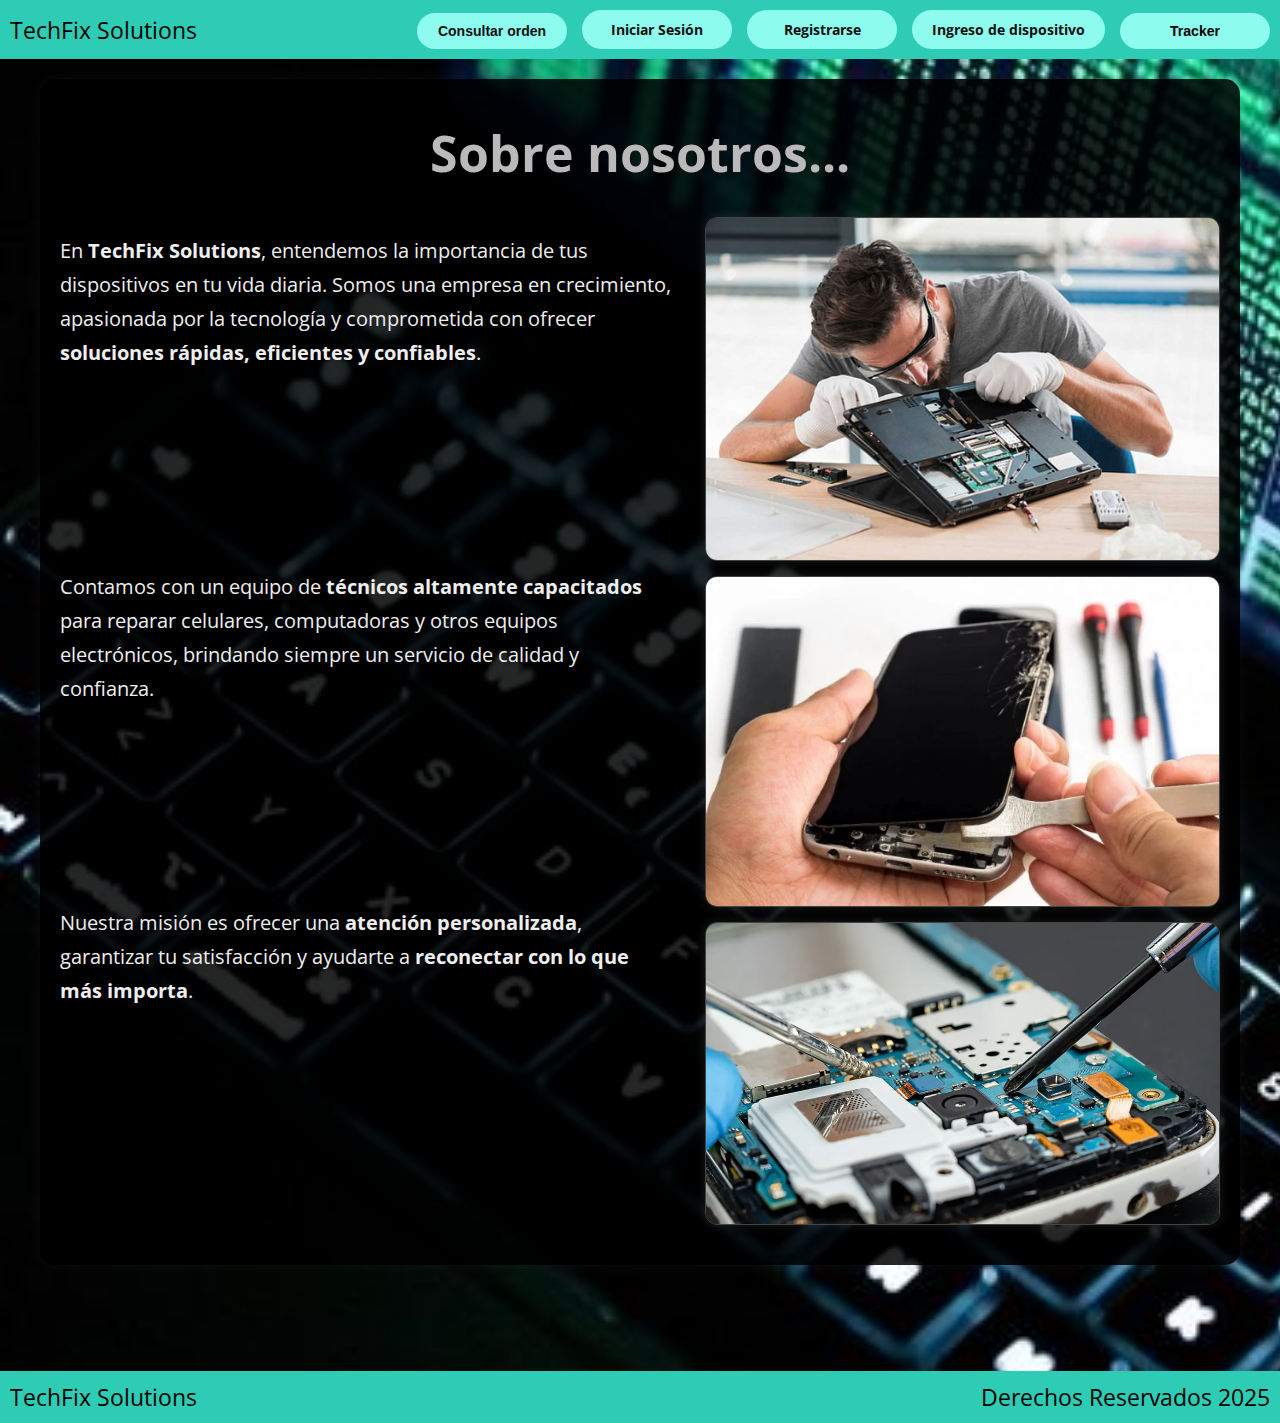
<file: index.html>
<!DOCTYPE html>
<html lang="es">
<head>
  <meta charset="UTF-8">
  <meta name="viewport" content="width=device-width, initial-scale=1">
  <title>Inicio - TechFix</title>
  <link rel="stylesheet" href="./css/style.css">
  <link rel="preconnect" href="https://fonts.googleapis.com">
  <link rel="preconnect" href="https://fonts.gstatic.com" crossorigin>
  <link href="https://fonts.googleapis.com/css2?family=Open+Sans:ital,wght@0,300..800;1,300..800&display=swap" rel="stylesheet">
  </head>
<body class="pagina-inicio">
<header>
  <div class="navbar">

    <div>
      <a href="index.html"><p class="logo">TechFix Solutions</p></a>
    </div>
    <div class="navbar-right">
      
    <!-- Menú desplegable "Consultar orden" -->
      <div class="dropdown">
        <button class="NavButton">Consultar orden</button>
        <div class="dropdown-content">
          <form class="track-form">
            <label for="serial">Serie ID</label>
            <p class="consulta-text">Consulta el estado de tu Orden.</p>
            <input type="text" id="serial" name="serial" placeholder="Número de serie de dispositivo" required>
            <button type="submit">Consultar</button>
          </form>
        </div>
      </div>
      <div class="navbar-right">
        <a href="LogIn.html" class="NavButton">Iniciar Sesión</a>
        <a href="registro.html" class="NavButton">Registrarse</a>
        <a href="Dispositivos.html" class="NavButton">Ingreso de dispositivo</a>
      </div>

    <div class="top-right">
      <button class="NavButton"><a href="./tracker.html"><p class="logo">Tracker</p></a></button>
    </div>
  </div>
  </div>
</header>

<div class="container">
  <section class="intro-section">
    <h2>Sobre nosotros...</h2>
    <div class="intro-content">
      <div class="intro-text">
        <p>
          En <strong>TechFix Solutions</strong>, entendemos la importancia de tus dispositivos en tu vida diaria.
          Somos una empresa en crecimiento, apasionada por la tecnología y comprometida con ofrecer 
          <strong>soluciones rápidas, eficientes y confiables</strong>.
        </p>
        <p>
          Contamos con un equipo de <strong>técnicos altamente capacitados</strong> para reparar celulares, computadoras y otros equipos electrónicos,
          brindando siempre un servicio de calidad y confianza.
        </p>
        <p>
          Nuestra misión es ofrecer una <strong>atención personalizada</strong>, garantizar tu satisfacción y ayudarte a
          <strong>reconectar con lo que más importa</strong>.
        </p>
      </div>
      <div class="intro-images">
        <img src="./img/im_inic_3.jpg" alt="Técnico reparando una laptop">
        <img src="/img/im_inic_1.webp" alt="Arreglo de celular">
        <img src="./img/im_inic_2.webp" alt="Arreglo de Celular">
      </div>
    </div>
  </section>
</div>


  <footer class="footer">
    <div><a href="index.html"><p class="logo">TechFix Solutions</p></a></div>
    <div class="Rights">
      <p>Derechos Reservados 2025</p>
    </div>
  </footer>

</body>
</html>
</file>
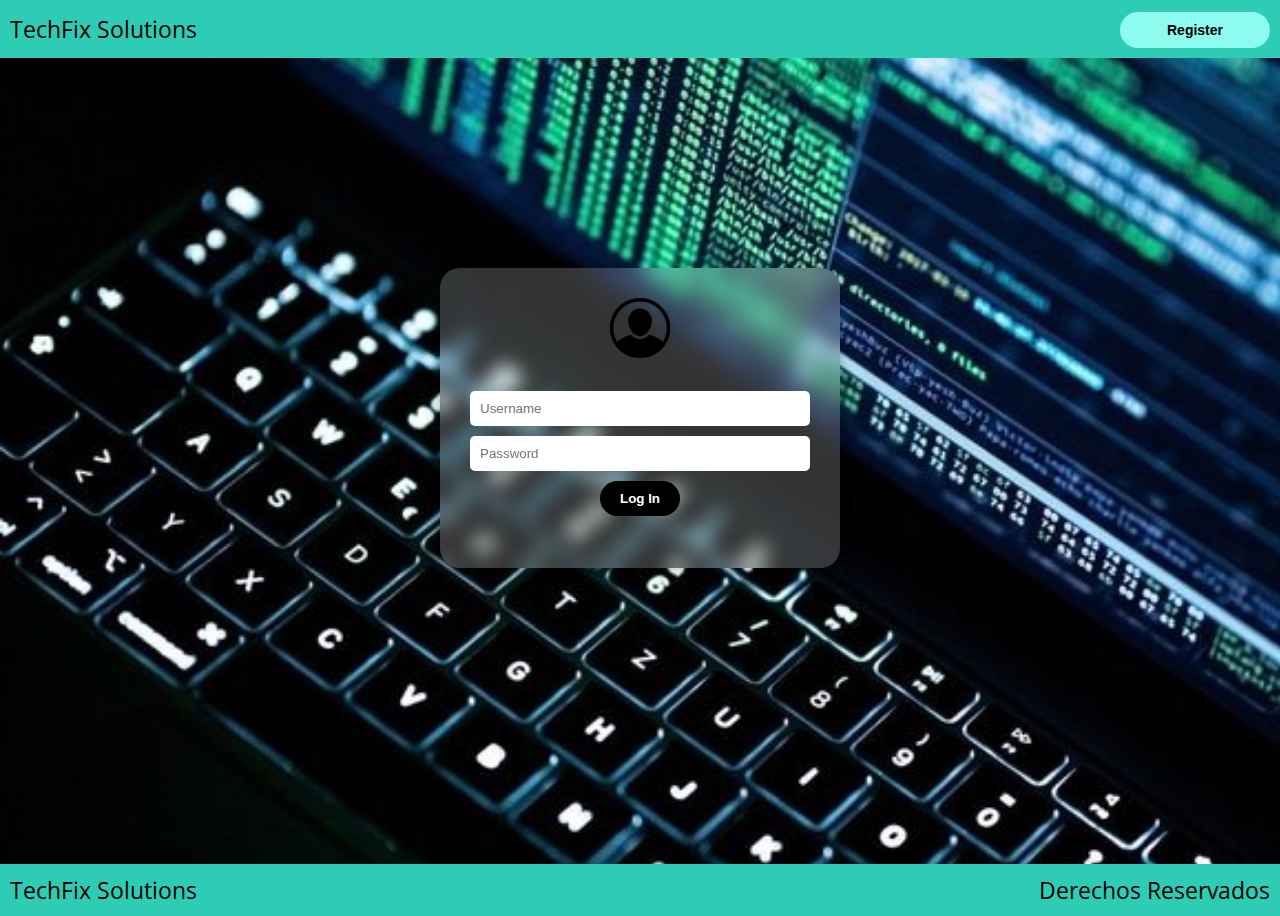
<file: LogIn.html>
<!DOCTYPE html>
<html lang="en">

<head>
    <meta charset="UTF-8">
    <meta name="viewport" content="width=device-width, initial-scale=1.0">
    <title>Document</title>
    <link rel="stylesheet" href="./css/style.css">
    <link rel="preconnect" href="https://fonts.googleapis.com">
    <link rel="preconnect" href="https://fonts.gstatic.com" crossorigin>
    <link href="https://fonts.googleapis.com/css2?family=Open+Sans:ital,wght@0,300..800;1,300..800&display=swap" rel="stylesheet">
</head>
<body class="general pagina-inicio">
<header>
  <div class="navbar">
    <div><a href="index.html"><p class="logo">TechFix Solutions</p></a></div>
    <div class="top-right">
      <button class="NavButton"><a href="registro.html"><p class="logo">Register</p></a></button>
    </div>
  </div>
</header>
    <main>

      <div class="container-log">
        <div class="form-box">
          <img src="./img/log_in_.png"alt="User Icon">
          <input type="text" name="username" id="username" placeholder="Username" required>
          <input type="password" id="Password" placeholder="Password" required>

          <button class="button">Log In</button>
        </div>
      </div>

    </main>

    <footer class="footer">
    <div><a href="index.html"><p class="logo">TechFix Solutions</p></a></div>
    <div class="Rights">
      <p>Derechos Reservados</p>
    </div>
  </footer>
</body>
</html>
</file>
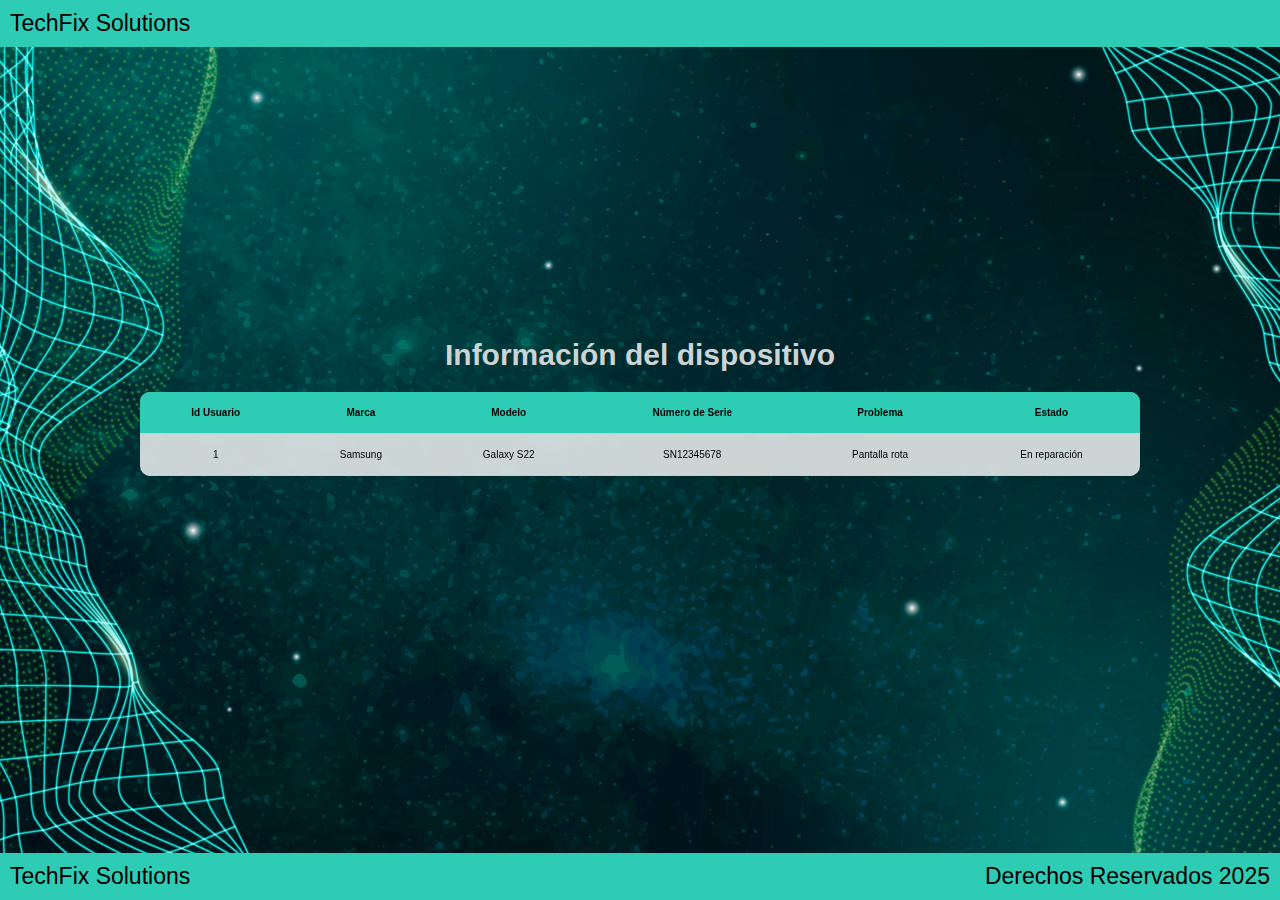
<file: rastreo_dispositivo.html>
<!DOCTYPE html>
<html lang="es">
<head>
    <meta charset="UTF-8">
    <meta name="viewport" content="width=device-width, initial-scale=1.0">
    <title>User View</title>
    <link rel="stylesheet" href="./css/style.css">
    <link rel="preconnect" href="https://fonts.googleapis.com">
    <link rel="preconnect" href="https://fonts.gstatic.com" crossorigin>
    <link href="https://fonts.googleapis.com/css2?family=Open+Sans:ital,wght@0,300..800;1,300..800&display=swap" rel="stylesheet">
</head>
<body class="BodyDispositivo">
    <header>
        <div class="navbar">
            <div><a href="index.html"><p class="logo">TechFix Solutions</p></a></div>
                
        </div>
    </header>
    <main>

        <div class="container-view">
            <h2>Información del dispositivo</h2>
            <table class="tabla-dispositivos">
            <thead>
                <tr>
                    <th>Id Usuario</th>
                    <th>Marca</th>
                    <th>Modelo</th>
                    <th>Número de Serie</th>
                    <th>Problema</th>
                    <th>Estado</th>

                </tr>
            </thead>
            <tbody>
            
                <tr>
                    <td>1</td>
                    <td>Samsung</td>
                    <td>Galaxy S22</td>
                    <td>SN12345678</td>
                    <td>Pantalla rota</td>
                    <td>En reparación</td>
                </tr>
            </tbody>
            </table>
        </div>
        

    </main>
    <footer class="footer">
        <div><a href="index.html"><p class="logo">TechFix Solutions</p></a></div>
    <div class="Rights">
        <p>Derechos Reservados 2025</p>
    </div>
    </footer>
</body>
</html>
</file>
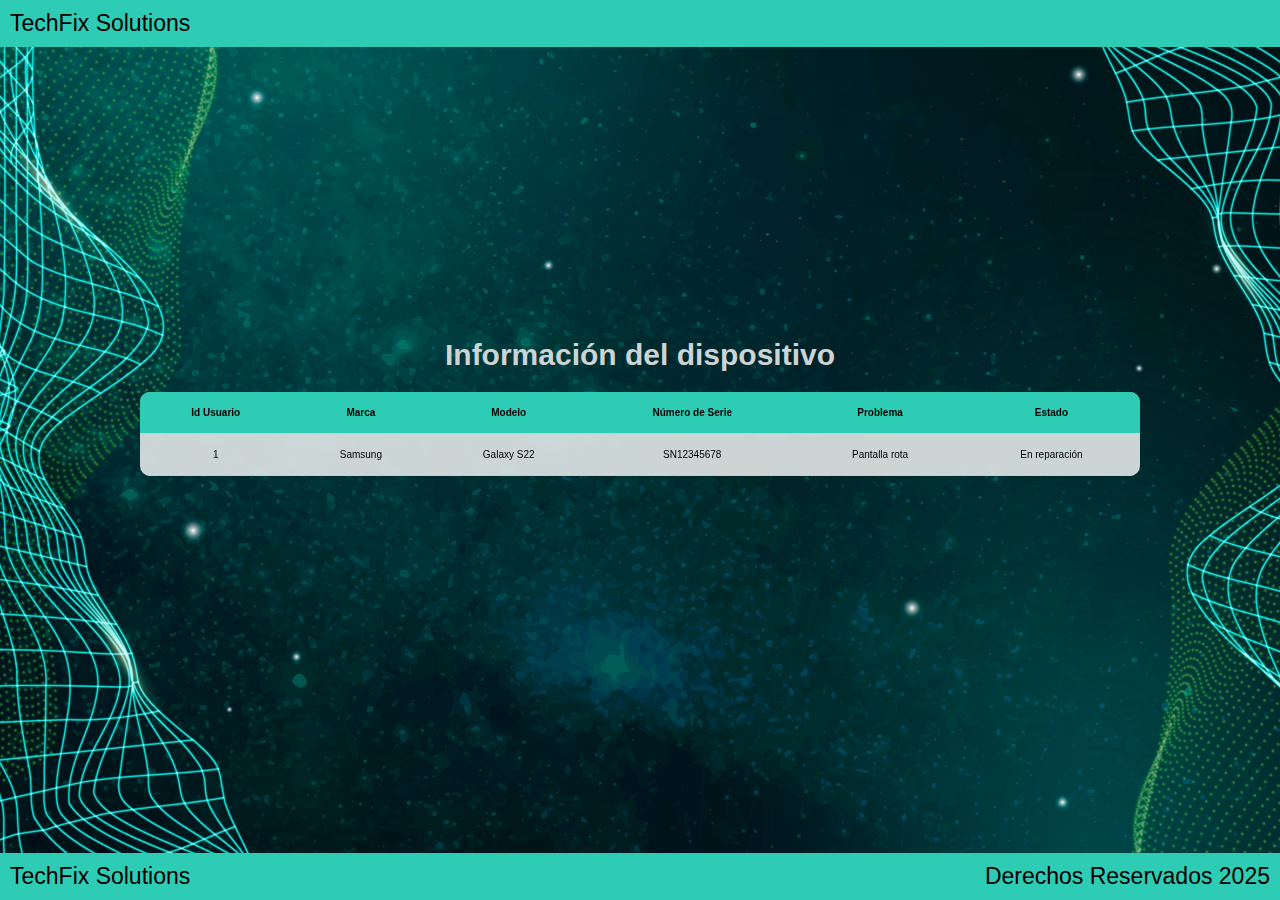
<file: ratreo_dispositivo.html>
<!DOCTYPE html>
<html lang="es">
<head>
    <meta charset="UTF-8">
    <meta name="viewport" content="width=device-width, initial-scale=1.0">
    <title>Admin View</title>
    <link rel="stylesheet" href="./css/style.css">
    <link rel="preconnect" href="https://fonts.googleapis.com">
    <link rel="preconnect" href="https://fonts.gstatic.com" crossorigin>
    <link href="https://fonts.googleapis.com/css2?family=Open+Sans:ital,wght@0,300..800;1,300..800&display=swap" rel="stylesheet">
</head>
<body class="BodyDispositivo">
    <header>
        <div class="navbar">
            <div><a href="index.html"><p class="logo">TechFix Solutions</p></a></div>
                
        </div>
    </header>
    <main>

        <div class="container-view">
            <h2>Información del dispositivo</h2>
            <table class="tabla-dispositivos">
            <thead>
                <tr>
                    <th>Id Usuario</th>
                    <th>Marca</th>
                    <th>Modelo</th>
                    <th>Número de Serie</th>
                    <th>Problema</th>
                    <th>Estado</th>

                </tr>
            </thead>
            <tbody>
            
                <tr>
                    <td>1</td>
                    <td>Samsung</td>
                    <td>Galaxy S22</td>
                    <td>SN12345678</td>
                    <td>Pantalla rota</td>
                    <td>En reparación</td>
                </tr>
            </tbody>
            </table>
        </div>
        

    </main>
    <footer class="footer">
        <div><a href="index.html"><p class="logo">TechFix Solutions</p></a></div>
    <div class="Rights">
        <p>Derechos Reservados 2025</p>
    </div>
    </footer>
</body>
</html>
</file>
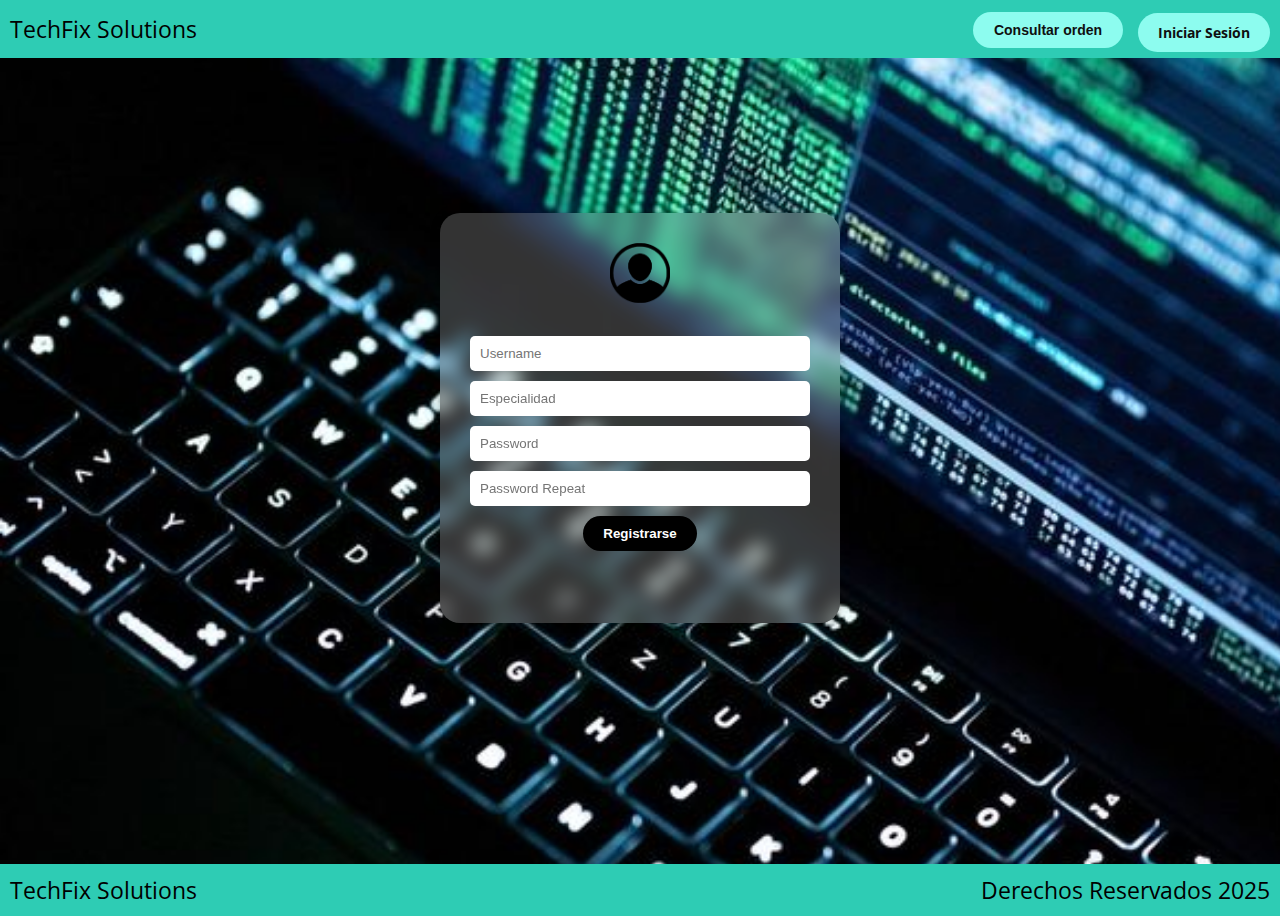
<file: registro.html>
<!DOCTYPE html>
<html lang="es">
<head>
    <meta charset="UTF-8">
    <meta name="viewport" content="width=device-width, initial-scale=1.0">
    <title>Register</title>
    <link rel="stylesheet" href="./css/style.css">
    <link rel="preconnect" href="https://fonts.googleapis.com">
    <link rel="preconnect" href="https://fonts.gstatic.com" crossorigin>
    <link href="https://fonts.googleapis.com/css2?family=Open+Sans:ital,wght@0,300..800;1,300..800&display=swap" rel="stylesheet">
</head>
<body class="pagina-inicio">
<header>
  <div class="navbar">
    <div>
      <a href="index.html"><p class="logo">TechFix Solutions</p></a>
    </div>
    <div class="navbar-right">
      
    <!-- Menú desplegable "Consultar orden" -->

      <div class="dropdown">
        <button class="nav-btn">Consultar orden</button>
        <div class="dropdown-content">
          <form class="track-form">
            <label for="serial">Serie ID</label>
            <p class="consulta-text">Como Usuario, revisa el estado de tu orden.</p>
            <input type="text" id="serial" name="serial" placeholder="Número de serie de dispositivo" required>
            <button type="submit">Consultar</button>
          </form>
        </div>
      </div>
    <ul class="nav-list">
    <li><a href="LogIn.html" class="nav-btn">Iniciar Sesión</a></li>
  </ul>
    </div>
  </div>
  </div>
</header>
    
      <div class="container-registro">
        <div class="form-box">
          <img src="./img/log_in_.png" alt="User Icon">
          <input type="text" placeholder="Username" required>
          <input type="text" placeholder="Especialidad">
          <input type="password" placeholder="Password" required>
          <input type="password" placeholder="Password Repeat" required>
          <button class="button">Registrarse</button>
        </div>
      </div>
    
      <footer class="footer">
    <div><a href="index.html"><p class="logo">TechFix Solutions</p></a></div>
    <div class="Rights">
      <p>Derechos Reservados 2025</p>
    </div>
  </footer>
        
    
</body>
</html>
</file>
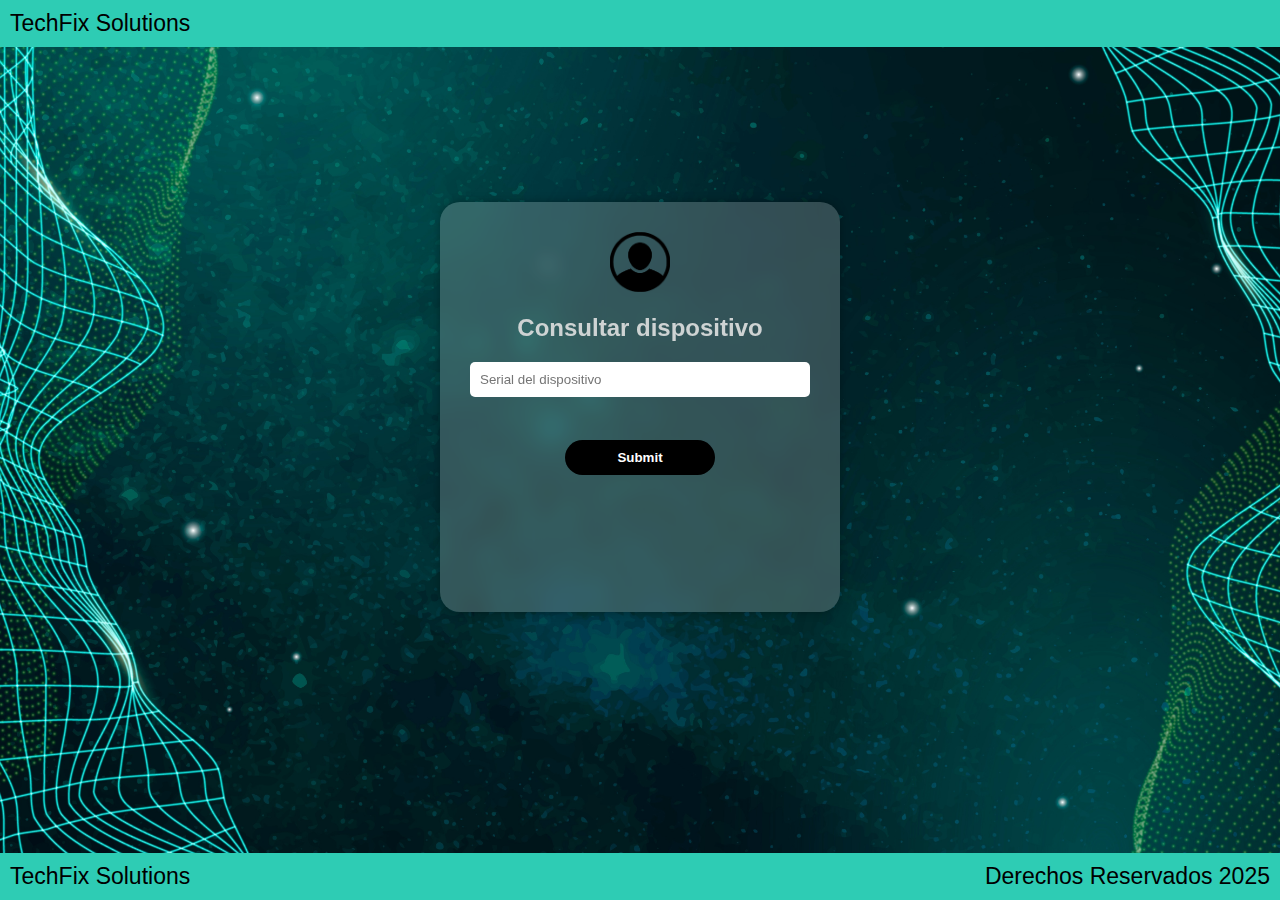
<file: tracker.html>
<!DOCTYPE html>
<html lang="en">
<head>
    <meta charset="UTF-8">
    <meta name="viewport" content="width=device-width, initial-scale=1.0">
    <title>Rastreo</title>
    <link rel="stylesheet" href="./css/style.css">
<link rel="preconnect" href="https://fonts.googleapis.com">
<link rel="preconnect" href="https://fonts.gstatic.com" crossorigin>
<link href="https://fonts.googleapis.com/css2?family=Open+Sans:ital,wght@0,300..800;1,300..800&display=swap" rel="stylesheet">
</head>
<body class="BodyDispositivo">

<header>
<div class="navbar">
    <div><a href="index.html"><p class="logo">TechFix Solutions</p></a></div>
    
</div>
</head>

<main>
    <div class="container-registro">
        <div class="form-box">
          <img src="./img/log_in_.png" alt="User Icon">
            <h2 class="tit">Consultar dispositivo</h2>
          <input type="text" placeholder="Serial del dispositivo" required> <br><br><br>
          <button class="button">Submit</button>
        </div>
      </div>
</main>

<footer class="footer">
    <div>TechFix Solutions</div>
    <div class="Rights">Derechos Reservados 2025</div>
</footer>
</body>
</html>
</file>
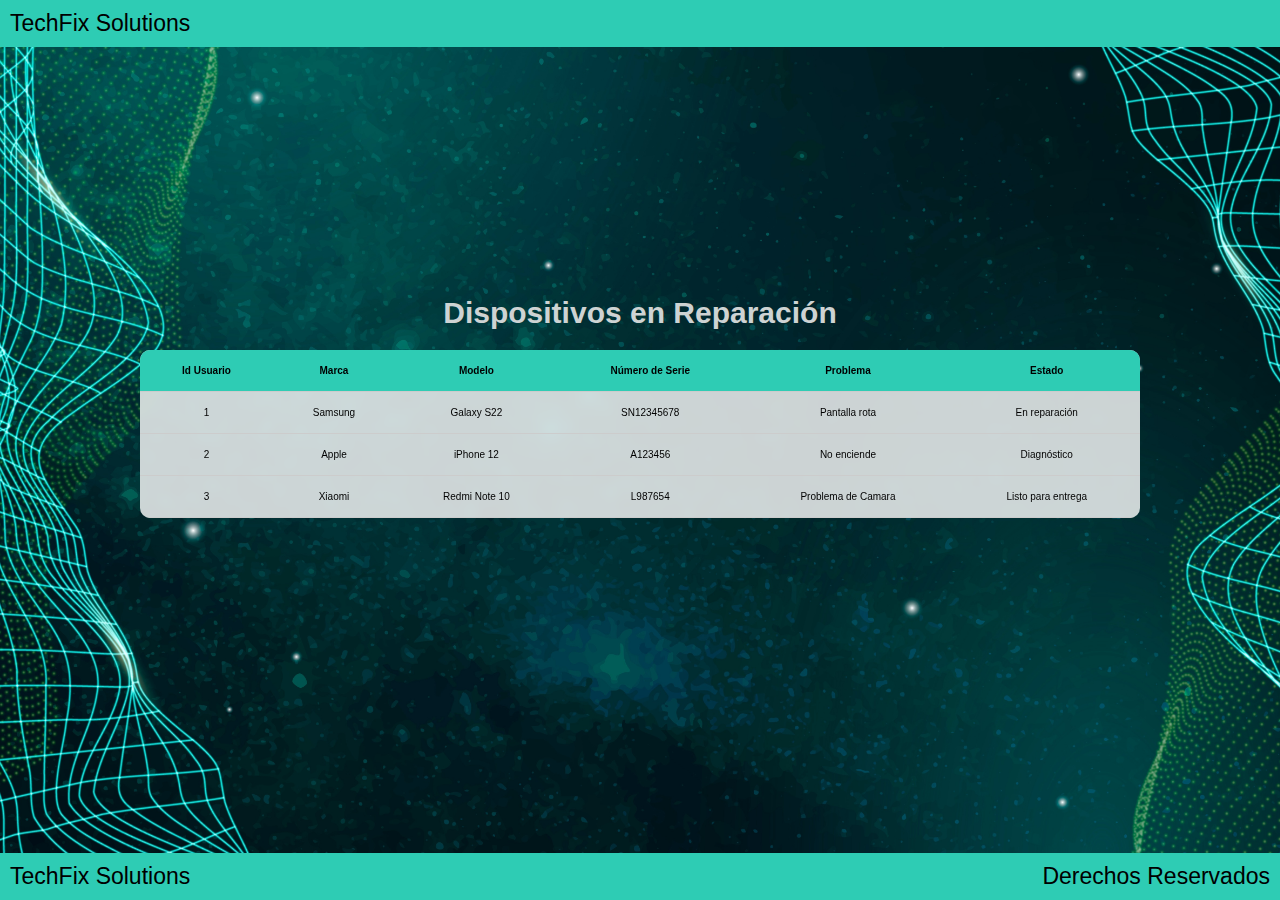
<file: userView.html>
<!DOCTYPE html>
<html lang="es">
<head>
    <meta charset="UTF-8">
    <meta name="viewport" content="width=device-width, initial-scale=1.0">
    <title>User View</title>
    <link rel="stylesheet" href="./css/style.css">
    <link rel="preconnect" href="https://fonts.googleapis.com">
    <link rel="preconnect" href="https://fonts.gstatic.com" crossorigin>
    <link href="https://fonts.googleapis.com/css2?family=Open+Sans:ital,wght@0,300..800;1,300..800&display=swap" rel="stylesheet">
</head>
<body class="BodyDispositivo">
    <header>
        <div class="navbar">
            <div><a href="index.html"><p class="logo">TechFix Solutions</p></a></div>
                
        </div>
    </header>
    <main>

        <div class="container-view">
            <h2>Dispositivos en Reparación</h2>
            <table class="tabla-dispositivos">
            <thead>
                <tr>
                    <th>Id Usuario</th>
                    <th>Marca</th>
                    <th>Modelo</th>
                    <th>Número de Serie</th>
                    <th>Problema</th>
                    <th>Estado</th>

                </tr>
            </thead>
            <tbody>
            
                <tr>
                    <td>1</td>
                    <td>Samsung</td>
                    <td>Galaxy S22</td>
                    <td>SN12345678</td>
                    <td>Pantalla rota</td>
                    <td>En reparación</td>
                </tr>
                <tr>
                    <td>2</td>
                    <td>Apple</td>
                    <td>iPhone 12</td>
                    <td>A123456</td>
                    <td>No enciende</td>
                    <td>Diagnóstico</td>
                </tr>
                <tr>
                    <td>3</td>
                    <td>Xiaomi</td>
                    <td>Redmi Note 10</td>
                    <td>L987654</td>
                    <td>Problema de Camara</td>
                    <td>Listo para entrega</td>
                </tr>
            </tbody>
            </table>
        </div>
        

    </main>
    <footer class="footer">
        <div><a href="index.html"><p class="logo">TechFix Solutions</p></a></div>
    <div class="Rights">
        <p>Derechos Reservados</p>
    </div>
    </footer>
</body>
</html>
</file>
<file: css/style.css>
html {
    box-sizing: border-box;
    font-size: 62.5%; 
}

*, *:before, *:after {
    box-sizing: inherit;
    margin: 0;
    padding: 0;
    box-sizing: border-box;
}

.BodyDispositivo {
    font-family: Arial, sans-serif;
    background-image: url('../img/v882-aew-57-e.JPG');
    background-size: cover;
}
.pagina-inicio{
    font-family: "Open Sans", sans-serif;
    background-image: url('../img/Fondo.jpg');
    background-size: cover;
  }
  
a{
  text-decoration: none;
}


.navbar {
    background-color: #2eccb4;
    padding: 1rem;
    color: black;
    display: flex;
    justify-content: space-between;
    align-items: center;
    flex-wrap: wrap;
    font-size: 2.3rem;
}
.navbar-right{
  display: flex;
  align-items: center;
  gap: 15px;
}

.nav-list {
  list-style: none;
  display: flex;
  gap: 15px;
  margin: 0;
  padding: 0;
}

.nav-list .nav-link {
  background-color: rgb(141, 252, 239); 
  color:rgb(15, 15, 15);
  padding: 10px 12px;
  font-size: 12px;
  border: none;
  cursor: pointer;
  border-radius: 20px;
  font-weight: bold;
  cursor: pointer;
  transition: background-color 0.3s;
}

.nav-list .nav-link:hover {
  background-color: black;
  color: white;
}


.logo{
  color: black;
}
.footer{
    background-color: #2eccb4;
    padding: 1rem;
    display: flex;
    justify-content: space-between;
    align-items: center;
    flex-wrap: wrap;
    font-size: 2.3rem; 
    margin-top: 8.6rem;   
}

  
  .container, .container-log, .container-registro{
    min-height: 80vh;
    display: flex;
    justify-content: center;
    align-items: center;
    padding: 20px;
    gap: 10px;
  }

  
  /*Style Inicio*/

/* Estilo para la sección de introducción */
.intro-section {
  padding: 40px 20px;
  max-width: 1200px;
  margin: auto;
  background-color: rgba(0, 0, 0, 0.85); /* fondo oscuro con transparencia */
  border-radius: 15px;
  box-shadow: 0 0 15px rgba(255, 255, 255, 0.05);
}

.intro-section h2 {
  font-size: 5em;
  text-align: center;
  margin-bottom: 30px;
  color: #bbb9b9;
}

.intro-content {
  display: flex;
  flex-wrap: wrap;
  gap: 30px;
  align-items: center;
  justify-content: center;
}

.intro-text {
  flex: 1 1 400px;
  font-size: 2em;
  line-height: 1.7;
  color: #eeeeee;
}

.intro-text p {
  margin-bottom: 200px;
}

.intro-images {
  flex: 1 1 300px;
  display: flex;
  flex-direction: column;
  gap: 15px;
}

.intro-images img {
  width: 100%;
  border-radius: 12px;
  object-fit: cover;
  box-shadow: 0 0 12px rgba(255, 255, 255, 0.1);
  border: 1px solid #444;
}



h2 {
    font-size: 4rem;
    margin-bottom: 20px;
    color: #ced3d3;
}

/*Dispositivo*/
.container {
    min-height: 80vh;
    display: flex;
    justify-content: center;
    align-items: center;
    padding: 20px;
}

.container .form-box {
    background-color: rgba(255, 255, 255, 0.2);
    padding: 30px;
    border-radius: 20px;
    box-shadow: 0 0 10px rgba(0,0,0,0.3);
    text-align: center;
    backdrop-filter: blur(10px);
    max-width: 600px;
    width: 100%;

}

.BodyDispositivo .form-box img {
    width: 60px;
    margin-bottom: 20px;
}

.BodyDispositivo .form-box input {
    display: block;
    width: 100%;
    padding: 10px;
    margin: 10px 0;
    border: none;
    border-radius: 5px;
  }
  
.BodyDispositivo .Dispositivo {
    display: flex;
    flex-wrap: wrap;
    justify-content: space-between;
    gap: 10px;
    margin: 10px 0;
  }

.BodyDispositivo .form-box textarea {
    width: 100%;
    height: 100px;
    padding: 10px;
    margin: 10px 0;
    border: none;
    border-radius: 5px;
    resize: none;
    font-family: inherit;
  }
  
.BodyDispositivo .form-box button {
    background-color: black;
    color: white;
    padding: 10px 20px;
    border: none;
    border-radius: 20px;
    font-weight: bold;
    cursor: pointer;
    width: 100%;
  }

  .button-group {
  display: flex;
  gap: 10px;
  justify-content: center; 
  margin-top: 15px;
  justify-content: space-between;
}

.button-group button {
  max-width: 150px;
  background-color: black;
  color: white;
  border: none;
  border-radius: 20px;
  padding: 10px 20px;
  font-weight: bold;
  cursor: pointer;
  transition: background-color 0.3s;
}

.button-group button:hover {
  background-color: #2eccb4;
  color: black;
}

.button-group button a {
  color: white;
  text-decoration: none;
  display: block;
}
/*log in*/
.container-log .form-box{
    background-color: rgba(255, 255, 255, 0.2);
    padding: 30px;
    border-radius: 20px;
    box-shadow: 0 0 10px rgba(0,0,0,0.3);
    text-align: center;
    backdrop-filter: blur(10px);
    max-width: 400px;
    width: 100%;
    height: 300px;
  }

  .container-log .form-box img{
    width: 60px;
    margin-bottom: 20px;
  }
  .container-log .form-box input{
    display: block;
    width: 100%;
    padding: 10px;
    margin: 10px 0;
    border: none;
    border-radius: 5px;
  }
  .container-log .form-box textarea{
    width: 100%;
    height: 100px;
    padding: 10px;
    margin: 10px 0;
    border: none;
    border-radius: 5px;
    resize: none;
    font-family: inherit;
  }
  .button{
  max-width: 150px;
  background-color: black;
  color: white;
  border: none;
  border-radius: 20px;
  padding: 10px 20px;
  font-weight: bold;
  cursor: pointer;
  transition: background-color 0.3s;
  }
  .button:hover{
    background-color: #2eccb4;
  color: black;
  }
  /*Registro*/
  .container-registro .form-box{
    background-color: rgba(255, 255, 255, 0.2);
    padding: 30px;
    border-radius: 20px;
    box-shadow: 0 0 10px rgba(0,0,0,0.3);
    text-align: center;
    backdrop-filter: blur(10px);
    max-width: 400px;
    width: 100%;
    height: 410px;
  }
  .container-registro .form-box img{
    width: 60px;
    margin-bottom: 20px;
  }
  .container-registro .form-box input{
    display: block;
    width: 100%;
    padding: 10px;
    margin: 10px 0;
    border: none;
    border-radius: 5px;
  }
  .container-registro .form-box textarea{
    width: 100%;
    height: 100px;
    padding: 10px;
    margin: 10px 0;
    border: none;
    border-radius: 5px;
    resize: none;
    font-family: inherit;
  }

  .tabla-dispositivos {
    width: 100%;
    max-width: 1000px;
    margin: 0 auto;
    background-color: rgba(255, 255, 255, 0.8);
    backdrop-filter: blur(5px);
    border-collapse: collapse;
    border-radius: 10px;
    overflow: hidden;
  }
  .tabla-dispositivos th, .tabla-dispositivos td {
    padding: 15px;
    text-align: center;
    border-bottom: 1px solid #ccc;
  }
  .tabla-dispositivos th {
    background-color: #2eccb4;
    color: black;
    font-weight: bold;
  }
  .tabla-dispositivos tr:hover {
    background-color: #f0f0f0;
  }
  .container-view {
    min-height: 80vh;
    display: flex;
    justify-content: center;
    align-items: center;
    flex-direction: column;
    padding: 20px;
  }
  h2 {
    margin-bottom: 20px;
    font-size: 3rem;
  }  
  .tit{
    font-size: 24px;

  }

  .dropdown {
  position: relative;
  display: inline-block;
}

.nav-btn, .NavButton {
  background-color: rgb(141, 252, 239); 
  color: rgb(15, 15, 15);
  padding: 10px 20px;
  font-size: 14px;
  border: none;
  border-radius: 20px;
  font-weight: bold;
  cursor: pointer;
  min-width: 150px;  
  text-align: center;
  transition: background-color 0.3s;
}

.nav-btn:hover {
    background-color: #0e100f;
    color: rgb(255, 255, 255);
}


.dropdown-content {
  display: none;
  position: absolute;
  right: 0; /* Para alinear el menú a la derecha */
  background-color: white;
  min-width: 250px;
  padding: 15px;
  border-radius: 10px;
  box-shadow: 0px 8px 16px rgba(0,0,0,0.2);
  z-index: 1;
}

.dropdown:hover .dropdown-content {
  display: block;
}

.track-form {
  display: flex;
  flex-direction: column;
}

.track-form input {
  padding: 8px;
  margin: 10px 0;
  border-radius: 5px;
  border: 1px solid #ccc;
}

.track-form button {
  background-color: rgb(14, 13, 12);
  color: white;
  padding: 8px;
  border: none;
  border-radius: 20px;
  font-weight: bold;
  cursor: pointer;
}

.track-form button:hover {
  background-color:  #a1c6db;
}

.consulta-text{
  font-size: 12px;
  padding: 8px;
}
</file>
